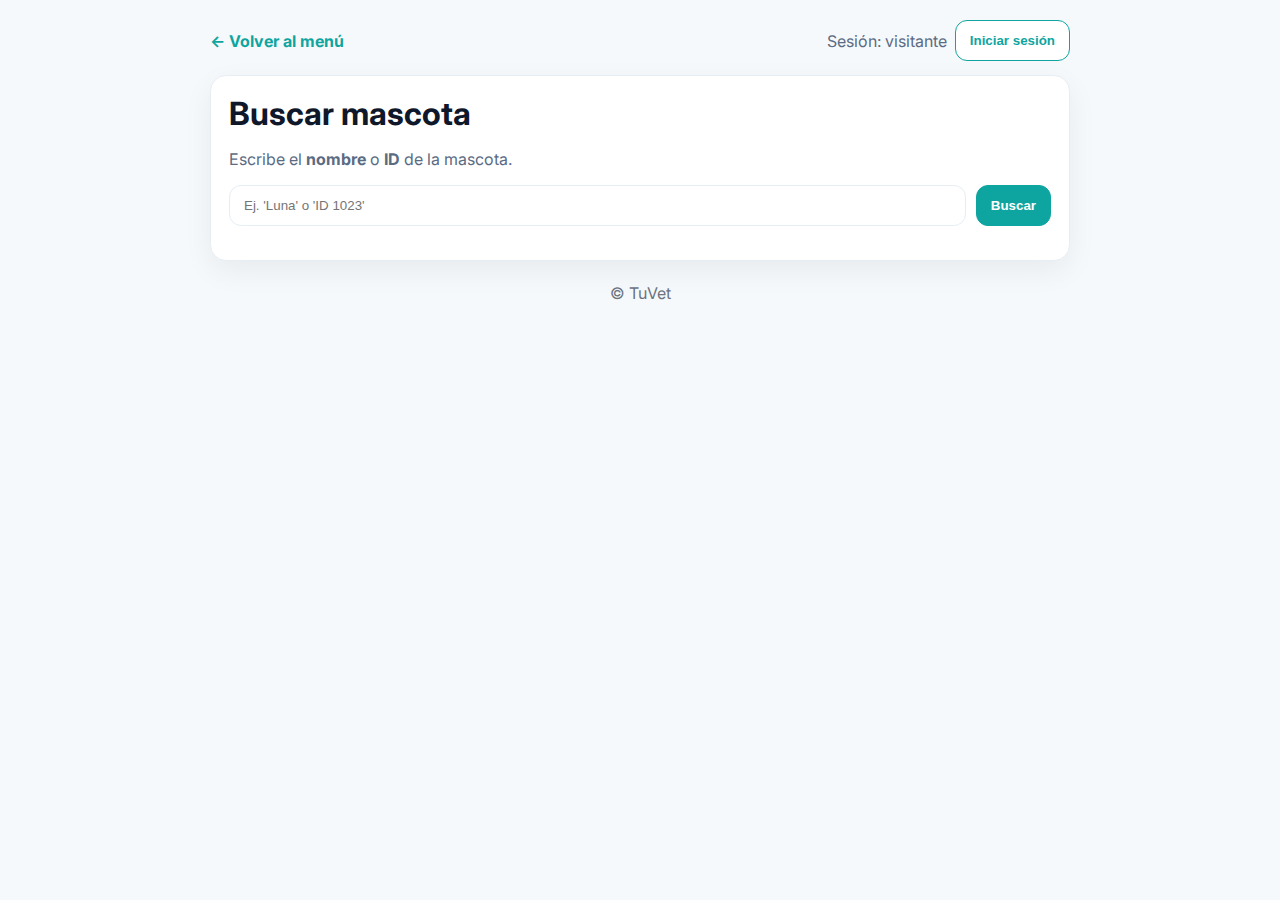
<file: cliente.html>
<!doctype html>
<html lang="es">
<head>
  <meta charset="utf-8" />
  <meta name="viewport" content="width=device-width, initial-scale=1" />
  <title>Cliente · Buscar mascota</title>
  <link rel="preconnect" href="https://fonts.googleapis.com"/>
  <link rel="preconnect" href="https://fonts.gstatic.com" crossorigin/>
  <link href="https://fonts.googleapis.com/css2?family=Inter:wght@400;600;700&display=swap" rel="stylesheet"/>
  <style>
    :root{
      --bg:#f6f9fb; --card:#fff; --ink:#0f172a; --muted:#5b6b83; --brand:#0ea5a0; --line:#e6eef4;
      --shadow: 0 10px 30px rgba(16,24,40,.06);
    }
    *{box-sizing:border-box} html,body{margin:0;background:var(--bg);color:var(--ink);font-family:Inter,system-ui,Segoe UI,Roboto,Arial,sans-serif}
    .container{max-width:900px;margin:auto;padding:20px}
    .card{background:var(--card);border:1px solid var(--line);border-radius:16px;box-shadow:var(--shadow);padding:18px}
    h1{margin:0 0 12px}
    .muted{color:var(--muted)}
    .row{display:flex;gap:10px;flex-wrap:wrap}
    input[type="search"]{flex:1;min-width:220px;padding:12px 14px;border:1px solid var(--line);border-radius:12px;outline:none}
    input[type="search"]:focus{border-color:#93d9d7;box-shadow:0 0 0 3px rgba(14,165,160,.15)}
    .btn{border:1px solid var(--line);background:#fff;padding:12px 14px;border-radius:12px;font-weight:700;cursor:pointer}
    .btn--brand{background:var(--brand);border-color:var(--brand);color:#fff}
    .btn--ghost{background:#fff;color:var(--brand);border-color:var(--brand)}
    .results{margin-top:16px;display:grid;gap:12px}
    .pet{display:grid;grid-template-columns:88px 1fr;gap:14px;align-items:center}
    .pet img{width:88px;height:88px;object-fit:cover;border-radius:12px;border:1px solid var(--line)}
    .pill{display:inline-block;padding:4px 10px;border-radius:999px;background:#eef4ff;color:#305fbd;font-weight:600;font-size:12px}
    .guarded{margin-top:8px;padding:10px;border:1px dashed #cbd5e1;border-radius:12px;background:#f8fafc;color:#334155}
    .topbar{display:flex;justify-content:space-between;align-items:center;margin-bottom:14px}
    .link{color:var(--brand);font-weight:700;text-decoration:none}
    .right{display:flex;gap:8px;align-items:center}
    .hide{display:none}
    footer{padding:22px 0;color:#6b7280;text-align:center}
  </style>
</head>
<body>
  <div class="container">
    <div class="topbar">
      <a class="link" href="index.html">← Volver al menú</a>
      <div class="right">
        <span id="sessionState" class="muted">Sesión: visitante</span>
        <button id="btnLogin" class="btn btn--ghost">Iniciar sesión</button>
        <button id="btnLogout" class="btn hide">Cerrar sesión</button>
      </div>
    </div>

    <div class="card">
      <h1>Buscar mascota</h1>
      <p class="muted">Escribe el <strong>nombre</strong> o <strong>ID</strong> de la mascota.</p>
      <div class="row" style="margin-top:8px">
        <input id="q" type="search" placeholder="Ej. 'Luna' o 'ID 1023'">
        <button id="btnSearch" class="btn btn--brand">Buscar</button>
      </div>

      <div id="results" class="results"></div>
    </div>

    <footer>© <span id="y"></span> TuVet</footer>
  </div>

 <script type="module">
  import { getSupa } from "./main.js";
  const supa = await getSupa();

  // ======= UI helpers =======
  const $ = (s)=>document.querySelector(s);
  const results = $("#results");
  const sessionState = $("#sessionState");
  const btnLogin = $("#btnLogin");
  const btnLogout = $("#btnLogout");

  // Render (usa misma tarjeta que ya tenías)
  function render(items){
    results.innerHTML = "";
    if(!items || items.length===0){
      results.innerHTML = `<div class="muted">Sin resultados.</div>`;
      return;
    }
    items.forEach(p=>{
      const wrap = document.createElement("div");
      wrap.className = "card";
      const foto = p.foto_url || "img/perrito.jpg";
      const publico = !window.__SESSION_OK__ ; // visitante si no hay sesión real

      wrap.innerHTML = `
        <div class="pet">
          <img src="${foto}" alt="${p.nombre}">
          <div>
            <div style="display:flex;align-items:center;gap:8px;flex-wrap:wrap">
              <strong>${p.nombre}</strong>
              <span class="pill">${p.especie || ''}${p.raza?(' · '+p.raza):''}</span>
              <span class="muted">ID: ${p.id}</span>
            </div>
            ${publico ? `
              <div class="guarded" style="margin-top:8px">
                🔒 Datos del dueño e historial ocultos. <button class="btn btn--ghost" id="askLogin-${p.id}">Inicia sesión</button>
              </div>
            ` : `
              <div style="margin-top:8px">
                <div><strong>Dueño:</strong> ${p.owner_name || '—'}</div>
                <div><strong>Teléfono:</strong> ${p.owner_phone || '—'}</div>
                <div><strong>Dirección:</strong> ${p.owner_address || '—'}</div>
                <div class="muted" style="margin-top:6px">
                  <strong>Vacunas:</strong> ${p.vacunas || '—'} · Último check: ${p.ultimo_check || '—'}
                </div>
              </div>
            `}
          </div>
        </div>
      `;
      results.appendChild(wrap);
      // botón inline para iniciar sesión
      wrap.querySelector(`#askLogin-${p.id}`)?.addEventListener("click", doLogin);
    });
  }

  // ======= Supabase Auth =======
  window.__SESSION_OK__ = false;

  async function refreshSession(){
    const { data: { session } } = await supa.auth.getSession();
    window.__SESSION_OK__ = !!session;
    if (session){
      sessionState.textContent = "Sesión: dueño/a";
      btnLogin.classList.add("hide");
      btnLogout.classList.remove("hide");
    }else{
      sessionState.textContent = "Sesión: visitante";
      btnLogin.classList.remove("hide");
      btnLogout.classList.add("hide");
    }
  }

  // Magic link por email (rápido y sin contraseñas)
  async function doLogin(){
    const email = prompt("Escribe tu correo para iniciar sesión (recibirás un enlace):");
    if(!email) return;
    const { error } = await supa.auth.signInWithOtp({ email, options:{ emailRedirectTo: window.location.href } });
    if(error){ alert("Error al iniciar sesión: " + error.message); return; }
    alert("Revisa tu correo y abre el enlace para completar el acceso.");
  }

  async function doLogout(){
    await supa.auth.signOut();
  }

  btnLogin.onclick = doLogin;
  btnLogout.onclick = doLogout;

  supa.auth.onAuthStateChange(async (_evt, _session) => {
    await refreshSession();
  });

  // ======= Búsqueda en Supabase =======
  // Visitante -> vista pública pets_public (solo datos no sensibles)
  // Logueado  -> tabla pets (RLS: solo sus mascotas)
  async function fetchPet(query){
  const q = String(query||"").trim();
  if(!q) return [];

  if (window.__SESSION_OK__) {
    // Usuario logueado → tabla completa
    const { data, error } = await supa
      .from('mascotas')
      .select('id, nombre, raza, edad, sexo, foto_url, duenio, telefono, email, historial')
      .or(`id.eq.${q},nombre.ilike.%${q}%`)
      .limit(20);
    if (error) { console.error(error); return []; }
    return data || [];
  } else {
    // Visitante → vista pública (sin sensibles)
    const { data, error } = await supa
      .from('mascotas_public')
      .select('id, nombre, raza, edad, sexo, foto_url')
      .or(`id.eq.${q},nombre.ilike.%${q}%`)
      .limit(20);
    if (error) { console.error(error); return []; }
    return data || [];
  }
}


  // ======= UI handlers =======
  $("#btnSearch").onclick = async ()=>{
    const q = $("#q").value;
    const data = await fetchPet(q);
    render(data);
  };
  $("#q").addEventListener("keydown", e=>{
    if(e.key==="Enter") $("#btnSearch").click();
  });

  // ======= Init =======
  document.getElementById("y").textContent = new Date().getFullYear();
  refreshSession();
</script>
</file>
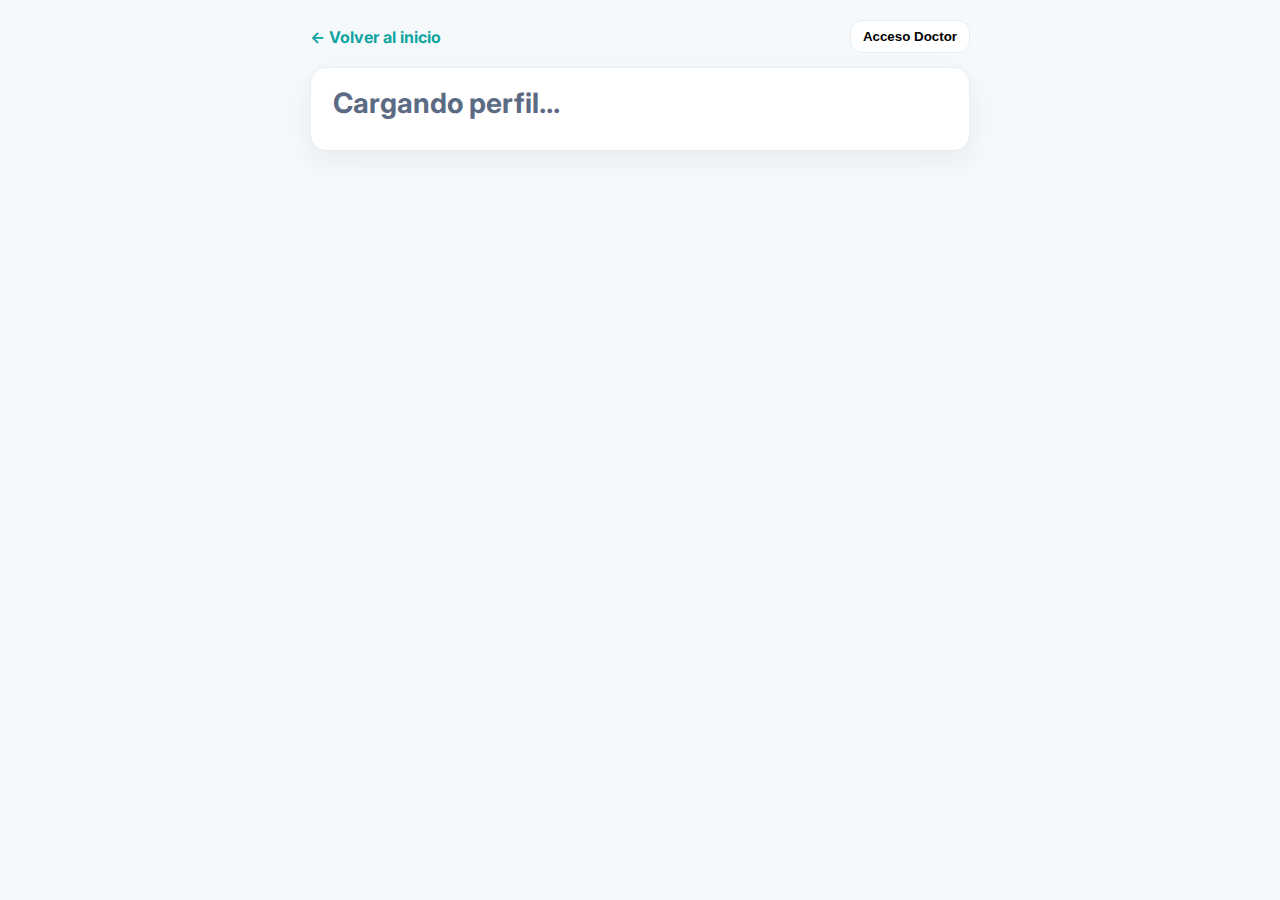
<file: perfil.html>
<!doctype html>
<html lang="es">
<head>
  <meta charset="utf-8" />
  <meta name="viewport" content="width=device-width, initial-scale=1" />
  <title>Perfil de Mascota</title>
  <link rel="preconnect" href="https://fonts.googleapis.com"/>
  <link rel="preconnect" href="https://fonts.gstatic.com" crossorigin/>
  <link href="https://fonts.googleapis.com/css2?family=Inter:wght@400;600;700&display=swap" rel="stylesheet"/>
  <style>
    :root{
      --bg:#f6f9fb; --card:#fff; --ink:#0f172a; --muted:#5b6b83; --brand:#0ea5a0; --line:#e6eef4;
      --shadow: 0 10px 30px rgba(16,24,40,.06);
    }
    *{box-sizing:border-box} html,body{margin:0;background:var(--bg);color:var(--ink);font-family:Inter,system-ui,Segoe UI,Roboto,Arial,sans-serif}
    .container{max-width:700px;margin:auto;padding:20px}
    .card{background:var(--card);border:1px solid var(--line);border-radius:16px;box-shadow:var(--shadow);padding:18px 22px}
    h1{margin:0 0 12px; font-size: 28px;}
    .muted{color:var(--muted)}
    img.profile{width:120px;height:120px;object-fit:cover;border-radius:14px;border:1px solid var(--line); margin-bottom: 12px;}
    .grid{display:grid; grid-template-columns: 1fr 1fr; gap: 8px 16px; margin-top: 10px;}
    .grid strong{display:block; font-size: 13px; color: var(--muted); text-transform: uppercase;}
    .grid span{font-size: 16px;}
    .full{grid-column: 1 / -1;}
    .historial{white-space: pre-wrap; background: #f8fafc; padding: 10px; border-radius: 8px; border: 1px solid var(--line); max-height: 300px; overflow-y: auto;}
    .topbar{display:flex;justify-content:space-between;align-items:center;margin-bottom:14px; flex-wrap: wrap;}
    .link{color:var(--brand);font-weight:700;text-decoration:none}
    .login-box{display:flex; gap: 8px; align-items: center;}
    .login-box input{padding: 8px; border-radius: 8px; border: 1px solid var(--line);}
    .btn{border:1px solid var(--line);background:#fff;padding:8px 12px;border-radius:12px;font-weight:700;cursor:pointer}
    .btn--brand{background:var(--brand);border-color:var(--brand);color:#fff}
    .hide{display:none}
  </style>
</head>
<body>
  <div class="container">
    <div class="topbar">
      <a class="link" href="index.html">← Volver al inicio</a>
      <div id="loginArea">
        <button id="btnLogin" class="btn">Acceso Doctor</button>
      </div>
      <div id="logoutArea" class="hide">
        <span class="muted" id="sessionState"></span>
        <button id="btnLogout" class="btn">Cerrar sesión</button>
      </div>
    </div>

    <div class="card" id="profileCard">
      <h1 class="muted">Cargando perfil...</h1>
    </div>

    <div id="doctorLogin" class="card hide" style="margin-top: 16px;">
      <h2>Acceso de Doctor</h2>
      <div class="login-box">
        <input id="docEmail" type="email" placeholder="correo@doctores.local">
        <input id="docPwd" type="password" placeholder="Contraseña">
        <button id="btnSubmitLogin" class="btn btn--brand">Entrar</button>
      </div>
    </div>
  </div>

 <script src="./supabase.min.js" defer></script>
 <script type="module">
  import { getSupa } from "./main.js";
  const $ = (s) => document.querySelector(s);

  // --- Elementos UI ---
  const profileCard = $("#profileCard");
  const loginArea = $("#loginArea");
  const logoutArea = $("#logoutArea");
  const sessionState = $("#sessionState");
  const doctorLogin = $("#doctorLogin");

  let petId = null;
  let supa = null;

  // --- Renderizado ---
  function render(pet, mode = 'public') {
    if (!pet) {
      profileCard.innerHTML = "<h1>Error 404</h1><p>No se encontró el perfil de esta mascota. Revisa que el ID sea correcto y que las reglas RLS de Supabase sean correctas.</p>";
      return;
    }
    
    const foto = pet.foto_url || "img/perrito.jpg";
    const isDoctor = mode === 'doctor';
    
    // Vista Pública (Lost Pet)
    let publicView = `
      <h1>${pet.nombre}</h1>
      <img src="${foto}" alt="${pet.nombre}" class="profile">
      <div class="grid">
        <div class="full">
          <strong>En caso de extravío, contactar a:</strong>
          <span>${pet.duenio || 'No especificado'}</span>
        </div>
        <div>
          <strong>Teléfono:</strong>
          <span>${pet.telefono || 'No especificado'}</span>
        </div>
        <div>
          <strong>Sexo:</strong>
          <span>${pet.sexo || 'No especificado'}</span>
        </div>
        <div class="full">
          <strong>Notas PúblicAS:</strong>
          <div class="historial">${pet.notas_publicas || 'Sin notas.'}</div>
        </div>
      </div>
    `;
    
    // Vista de Doctor (Info Completa)
    let doctorView = `
      <h1>${pet.nombre} <span style="color: var(--brand); font-size: 16px;">(Vista de Doctor)</span></h1>
      <img src="${foto}" alt="${pet.nombre}" class="profile">
      <div class="grid">
        <div><strong>ID:</strong> <span>${pet.id}</span></div>
        <div><strong>Raza:</strong> <span>${pet.raza || '—'}</span></div>
        <div><strong>Edad:</strong> <span>${pet.edad || '—'}</span></div>
        <div><strong>Sexo:</strong> <span>${pet.sexo || '—'}</span></div>
        <div class="full"><strong>Dueño:</strong> <span>${pet.duenio || '—'}</span></div>
        <div><strong>Teléfono:</strong> <span>${pet.telefono || '—'}</span></div>
        <div><strong>Email:</strong> <span>${pet.email || '—'}</span></div>
        <div class="full">
          <strong>Notas Públicas:</strong>
          <div class="historial" style="background: #fff;">${pet.notas_publicas || 'Sin notas.'}</div>
        </div>
        <div class="full">
          <strong>Historial Clínico (Privado):</strong>
          <div class="historial">${pet.historial || 'Sin historial.'}</div>
        </div>
      </div>
    `;
    
    profileCard.innerHTML = isDoctor ? doctorView : publicView;
  }

  // --- Carga de Datos ---
  async function loadProfile(session) {
    const isDoctor = session && session.user.email.toLowerCase().endsWith('@doctores.local');
    
    // Limpiar el estado
    doctorLogin.classList.add("hide");
    
    if (isDoctor) {
      // Doctor: Cargar de la tabla 'mascotas' (RLS lo permite)
      loginArea.classList.add("hide");
      logoutArea.classList.remove("hide");
      sessionState.textContent = `Dr. ${session.user.email.split('@')[0]}`;
      
      const { data, error } = await supa.from('mascotas').select('*').eq('id', petId).single();
      if (error) {
        console.error("Error (Doctor):", error.message);
        profileCard.innerHTML = `<h1>Error de RLS</h1><p>El doctor está logueado, pero la regla RLS está bloqueando la vista.</p><p><small>${error.message}</small></p>`;
        return;
      }
      render(data, 'doctor');
      
    } else {
      // Público: Cargar de la vista 'mascotas_perfil_publico'
      loginArea.classList.remove("hide");
      logoutArea.classList.add("hide");
      sessionState.textContent = "";

      const { data, error } = await supa.from('mascotas_perfil_publico').select('*').eq('id', petId).single();
      if (error) {
         console.error("Error (Público):", error.message);
         profileCard.innerHTML = `<h1>Error</h1><p>No se pudo cargar el perfil público.</p><p><small>${error.message}</small></p>`;
      }
      render(data, 'public');
    }
  }

  // --- Lógica de Auth (Solo para Doctores) ---
  $("#btnLogin").onclick = () => {
    doctorLogin.classList.toggle("hide");
  };
  
  $("#btnLogout").onclick = async () => {
    await supa.auth.signOut();
  };
  
  $("#btnSubmitLogin").onclick = async () => {
    const email = $("#docEmail").value;
    const pwd = $("#docPwd").value;
    if (!email || !pwd) return alert("Llena ambos campos");
    
    const { error } = await supa.auth.signInWithPassword({ email, password: pwd });
    if (error) return alert(error.message);
    
    $("#docPwd").value = "";
    doctorLogin.classList.add("hide");
  };

  // --- Init ---
  async function init() {
    // 1. Obtener el ID de la URL
    const urlParams = new URLSearchParams(window.location.search);
    petId = urlParams.get('id');
    if (!petId) {
      profileCard.innerHTML = "<h1>Error</h1><p>ID de mascota no especificado en la URL.</p>";
      return;
    }
    
    // 2. Iniciar Supabase
    supa = await getSupa();
    
    // 3. Monitorear cambios de sesión y cargar el perfil
    supa.auth.onAuthStateChange(async (_evt, session) => {
      
      // ---- INICIO DE LA CORRECCIÓN (Race Condition) ----
      // A veces, la base de datos intenta consultar ANTES
      // de que el nuevo token de sesión esté 100% activo.
      // Añadimos un pequeño retraso para asegurar que el token se propague.
      console.log("Auth state changed, waiting 250ms for token to settle...");
      await new Promise(resolve => setTimeout(resolve, 250));
      console.log("Wait complete, loading profile.");
      // ---- FIN DE LA CORRECCIÓN ----

      await loadProfile(session);
    });
  }

  init();
</script>

</body>
</html>
</file>
